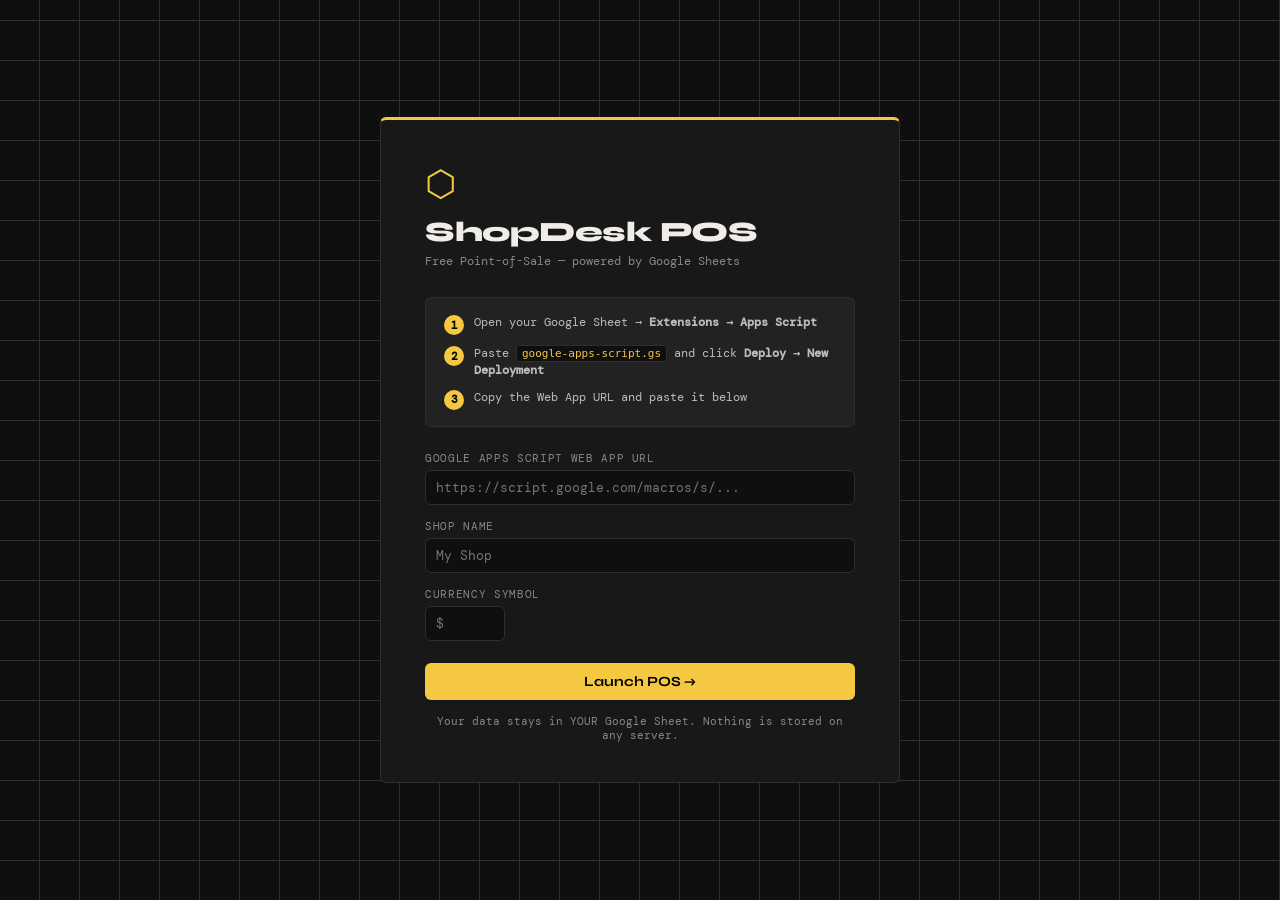
<file: index.html>
<!DOCTYPE html>
<html lang="en">
<head>
<meta charset="UTF-8"/>
<meta name="viewport" content="width=device-width,initial-scale=1.0"/>
<title>ShopDesk POS</title>
<link href="https://fonts.googleapis.com/css2?family=Syne:wght@400;600;700;800&family=DM+Mono:wght@400;500&display=swap" rel="stylesheet"/>
<style>
/* ============================================
   ShopDesk POS — Industrial Utility Aesthetic
   ============================================ */
@import url('https://fonts.googleapis.com/css2?family=Syne:wght@400;600;700;800&family=DM+Mono:wght@400;500&display=swap');

:root {
  --bg:       #0f0f0f;
  --surface:  #181818;
  --surface2: #222222;
  --border:   #2e2e2e;
  --accent:   #f5c842;
  --accent2:  #e8f542;
  --danger:   #ff4545;
  --success:  #42f58d;
  --text:     #f0ede8;
  --muted:    #888;
  --font-head: 'Syne', sans-serif;
  --font-mono: 'DM Mono', monospace;
  --radius: 6px;
}

*, *::before, *::after { box-sizing: border-box; margin: 0; padding: 0; }

body {
  background: var(--bg);
  color: var(--text);
  font-family: var(--font-mono);
  font-size: 13px;
  min-height: 100vh;
  overflow-x: hidden;
}

/* ── SCREENS ── */
.screen { display: none; }
.screen.active { display: block; }

/* ── SETUP ── */
#setup-screen {
  min-height: 100vh;
  display: flex;
  align-items: center;
  justify-content: center;
  background: var(--bg);
  background-image:
    repeating-linear-gradient(0deg, transparent, transparent 39px, var(--border) 39px, var(--border) 40px),
    repeating-linear-gradient(90deg, transparent, transparent 39px, var(--border) 39px, var(--border) 40px);
}

.setup-card {
  background: var(--surface);
  border: 1px solid var(--border);
  border-top: 3px solid var(--accent);
  border-radius: var(--radius);
  padding: 40px 44px;
  max-width: 520px;
  width: 90%;
  position: relative;
}

.logo-mark {
  font-size: 36px;
  color: var(--accent);
  display: block;
  margin-bottom: 8px;
}

.setup-card h1 {
  font-family: var(--font-head);
  font-size: 28px;
  font-weight: 800;
  letter-spacing: -0.5px;
  margin-bottom: 4px;
}

.setup-sub {
  color: var(--muted);
  margin-bottom: 28px;
  font-size: 12px;
}

.setup-steps {
  background: var(--surface2);
  border: 1px solid var(--border);
  border-radius: var(--radius);
  padding: 16px 18px;
  margin-bottom: 24px;
  display: flex;
  flex-direction: column;
  gap: 10px;
}

.step {
  display: flex;
  align-items: flex-start;
  gap: 10px;
  font-size: 12px;
  color: #bbb;
  line-height: 1.4;
}

.step-num {
  background: var(--accent);
  color: #000;
  width: 20px;
  height: 20px;
  border-radius: 50%;
  display: flex;
  align-items: center;
  justify-content: center;
  font-size: 11px;
  font-weight: 700;
  flex-shrink: 0;
  margin-top: 1px;
}

.step code {
  background: var(--bg);
  border: 1px solid var(--border);
  padding: 1px 5px;
  border-radius: 3px;
  color: var(--accent);
  font-size: 11px;
}

.setup-note {
  text-align: center;
  font-size: 11px;
  color: var(--muted);
  margin-top: 14px;
}

/* ── INPUTS ── */
.input-group {
  margin-bottom: 14px;
}

.input-group label {
  display: block;
  font-size: 11px;
  color: var(--muted);
  text-transform: uppercase;
  letter-spacing: 0.06em;
  margin-bottom: 5px;
}

input[type="text"],
input[type="url"],
input[type="number"],
input[type="date"],
select,
textarea {
  background: var(--bg);
  border: 1px solid var(--border);
  color: var(--text);
  font-family: var(--font-mono);
  font-size: 13px;
  padding: 8px 10px;
  border-radius: var(--radius);
  width: 100%;
  outline: none;
  transition: border-color 0.15s;
}

input:focus, select:focus {
  border-color: var(--accent);
}

select option { background: var(--surface); }

/* ── BUTTONS ── */
.btn-primary {
  background: var(--accent);
  color: #000;
  border: none;
  padding: 10px 20px;
  font-family: var(--font-head);
  font-size: 14px;
  font-weight: 700;
  border-radius: var(--radius);
  cursor: pointer;
  width: 100%;
  margin-top: 8px;
  transition: opacity 0.15s, transform 0.1s;
}
.btn-primary:hover { opacity: 0.88; transform: translateY(-1px); }
.btn-primary:active { transform: translateY(0); }

.btn-secondary {
  background: transparent;
  color: var(--text);
  border: 1px solid var(--border);
  padding: 9px 18px;
  font-family: var(--font-mono);
  font-size: 13px;
  border-radius: var(--radius);
  cursor: pointer;
  transition: border-color 0.15s;
}
.btn-secondary:hover { border-color: var(--accent); color: var(--accent); }

/* ── TOP BAR ── */
.topbar {
  height: 52px;
  background: var(--surface);
  border-bottom: 1px solid var(--border);
  display: flex;
  align-items: center;
  padding: 0 16px;
  gap: 12px;
  position: sticky;
  top: 0;
  z-index: 100;
}

.topbar-left { display: flex; align-items: center; gap: 8px; min-width: 160px; }
.logo-sm { color: var(--accent); font-size: 22px; }
.shop-title { font-family: var(--font-head); font-weight: 700; font-size: 15px; }

.topbar-nav { display: flex; gap: 4px; flex: 1; justify-content: center; }

.nav-btn {
  background: transparent;
  border: 1px solid transparent;
  color: var(--muted);
  padding: 6px 14px;
  border-radius: var(--radius);
  cursor: pointer;
  font-family: var(--font-mono);
  font-size: 12px;
  transition: all 0.15s;
}
.nav-btn:hover { color: var(--text); border-color: var(--border); }
.nav-btn.active { color: #000; background: var(--accent); border-color: var(--accent); font-weight: 600; }

.topbar-right { display: flex; align-items: center; gap: 10px; min-width: 160px; justify-content: flex-end; }
.clock { font-size: 12px; color: var(--muted); }

.btn-settings {
  background: transparent;
  border: 1px solid var(--border);
  color: var(--muted);
  width: 32px;
  height: 32px;
  border-radius: var(--radius);
  cursor: pointer;
  font-size: 16px;
  display: flex;
  align-items: center;
  justify-content: center;
  transition: all 0.15s;
}
.btn-settings:hover { border-color: var(--accent); color: var(--accent); }

/* ── TABS ── */
.tab-content { display: none; height: calc(100vh - 52px); }
.tab-content.active { display: flex; flex-direction: column; }

/* ── SELL TAB LAYOUT ── */
.sell-layout {
  display: grid;
  grid-template-columns: 1fr 360px;
  height: 100%;
  overflow: hidden;
}

/* PRODUCT PANEL */
.product-panel {
  display: flex;
  flex-direction: column;
  border-right: 1px solid var(--border);
  overflow: hidden;
}

.panel-header {
  padding: 12px;
  border-bottom: 1px solid var(--border);
  display: flex;
  gap: 8px;
}

.panel-header input,
.panel-header select {
  margin-bottom: 0;
}

.product-grid {
  display: grid;
  grid-template-columns: repeat(auto-fill, minmax(140px, 1fr));
  gap: 10px;
  padding: 14px;
  overflow-y: auto;
  align-content: start;
  flex: 1;
}

.product-card {
  background: var(--surface);
  border: 1px solid var(--border);
  border-radius: var(--radius);
  padding: 14px 12px;
  cursor: pointer;
  transition: border-color 0.15s, transform 0.1s, background 0.15s;
  position: relative;
  user-select: none;
}
.product-card:hover {
  border-color: var(--accent);
  background: var(--surface2);
  transform: translateY(-2px);
}
.product-card:active { transform: scale(0.97); }

.product-card .pc-name {
  font-family: var(--font-head);
  font-weight: 700;
  font-size: 13px;
  margin-bottom: 4px;
  line-height: 1.3;
  white-space: nowrap;
  overflow: hidden;
  text-overflow: ellipsis;
}
.product-card .pc-price {
  color: var(--accent);
  font-size: 15px;
  font-weight: 500;
}
.product-card .pc-cat {
  font-size: 10px;
  color: var(--muted);
  margin-bottom: 6px;
  text-transform: uppercase;
}
.product-card .pc-stock {
  position: absolute;
  top: 8px;
  right: 8px;
  font-size: 10px;
  background: var(--surface2);
  border: 1px solid var(--border);
  padding: 1px 5px;
  border-radius: 3px;
  color: var(--muted);
}
.product-card .pc-stock.low { color: var(--danger); border-color: var(--danger); }
.product-card .pc-stock.ok { color: var(--success); border-color: var(--success); }

.loading-state, .empty-cart, .no-results {
  color: var(--muted);
  font-size: 13px;
  text-align: center;
  padding: 30px 0;
  grid-column: 1 / -1;
}

/* CART PANEL */
.cart-panel {
  display: flex;
  flex-direction: column;
  overflow: hidden;
  background: var(--surface);
}

.cart-header {
  display: flex;
  justify-content: space-between;
  align-items: center;
  padding: 12px 14px;
  border-bottom: 1px solid var(--border);
}
.cart-header h2 { font-family: var(--font-head); font-size: 15px; font-weight: 700; }
.btn-clear {
  background: transparent;
  border: 1px solid var(--danger);
  color: var(--danger);
  font-size: 11px;
  padding: 4px 10px;
  border-radius: var(--radius);
  cursor: pointer;
  font-family: var(--font-mono);
  transition: background 0.15s;
}
.btn-clear:hover { background: var(--danger); color: #fff; }

.cart-items {
  flex: 1;
  overflow-y: auto;
  padding: 8px 0;
  min-height: 80px;
  max-height: 220px;
}

.cart-item {
  display: grid;
  grid-template-columns: 1fr auto auto;
  align-items: center;
  gap: 8px;
  padding: 7px 14px;
  border-bottom: 1px solid var(--border);
  transition: background 0.12s;
}
.cart-item:hover { background: var(--surface2); }
.cart-item-name { font-weight: 500; font-size: 12px; }
.cart-item-price { color: var(--accent); font-size: 12px; white-space: nowrap; }

.qty-controls { display: flex; align-items: center; gap: 4px; }
.qty-btn {
  background: var(--surface2);
  border: 1px solid var(--border);
  color: var(--text);
  width: 22px;
  height: 22px;
  border-radius: 4px;
  cursor: pointer;
  font-size: 14px;
  display: flex;
  align-items: center;
  justify-content: center;
  line-height: 1;
  transition: border-color 0.1s;
}
.qty-btn:hover { border-color: var(--accent); }
.qty-num { font-size: 12px; min-width: 22px; text-align: center; }

/* CART FOOTER */
.cart-footer {
  border-top: 1px solid var(--border);
  padding: 12px 14px;
  overflow-y: auto;
}

.cart-totals {
  margin-bottom: 12px;
}

.total-row {
  display: flex;
  justify-content: space-between;
  padding: 4px 0;
  font-size: 12px;
  color: var(--muted);
  border-bottom: 1px solid var(--border);
}

.total-row:last-child { border-bottom: none; }

.grand-total-row {
  font-family: var(--font-head);
  font-size: 18px;
  font-weight: 800;
  color: var(--accent);
  padding-top: 8px;
}

.discount-input-wrap {
  display: flex;
  gap: 4px;
  align-items: center;
}
.discount-input-wrap input,
.discount-input-wrap select {
  width: auto;
  padding: 3px 6px;
  font-size: 12px;
  height: 26px;
}

.payment-section {
  margin-bottom: 12px;
}
.payment-section > label {
  font-size: 11px;
  color: var(--muted);
  text-transform: uppercase;
  letter-spacing: 0.06em;
  display: block;
  margin-bottom: 6px;
}

.payment-btns {
  display: flex;
  gap: 6px;
  margin-bottom: 8px;
  flex-wrap: wrap;
}

.pay-btn {
  background: var(--surface2);
  border: 1px solid var(--border);
  color: var(--muted);
  font-family: var(--font-mono);
  font-size: 12px;
  padding: 6px 12px;
  border-radius: var(--radius);
  cursor: pointer;
  transition: all 0.15s;
  flex: 1;
}
.pay-btn:hover { border-color: var(--accent); color: var(--text); }
.pay-btn.active { background: var(--accent); color: #000; border-color: var(--accent); font-weight: 600; }

.cash-wrap { margin-bottom: 10px; }
.change-row { font-size: 12px; color: var(--muted); margin-top: 5px; }
.change-row strong { color: var(--success); }

.btn-checkout {
  width: 100%;
  background: var(--success);
  color: #000;
  border: none;
  padding: 13px;
  font-family: var(--font-head);
  font-size: 16px;
  font-weight: 800;
  border-radius: var(--radius);
  cursor: pointer;
  margin-top: 10px;
  transition: opacity 0.15s, transform 0.1s;
  letter-spacing: 0.02em;
}
.btn-checkout:hover { opacity: 0.88; transform: translateY(-1px); }

/* ── TABS: Products & Sales ── */
#tab-products, #tab-sales {
  padding: 20px 24px;
  overflow-y: auto;
}

.tab-toolbar {
  display: flex;
  justify-content: space-between;
  align-items: center;
  margin-bottom: 18px;
  flex-wrap: wrap;
  gap: 10px;
}

.tab-toolbar h2 {
  font-family: var(--font-head);
  font-size: 18px;
  font-weight: 800;
}

.filter-row { display: flex; align-items: center; gap: 8px; flex-wrap: wrap; }
.filter-row input[type="date"] { width: auto; }

/* TABLE */
.table-wrap { overflow-x: auto; }

table {
  width: 100%;
  border-collapse: collapse;
  font-size: 12px;
}

thead tr {
  border-bottom: 2px solid var(--accent);
}

th {
  text-align: left;
  padding: 8px 10px;
  font-family: var(--font-head);
  font-size: 11px;
  font-weight: 700;
  text-transform: uppercase;
  letter-spacing: 0.06em;
  color: var(--muted);
  white-space: nowrap;
}

td {
  padding: 9px 10px;
  border-bottom: 1px solid var(--border);
  vertical-align: middle;
}

tr:hover td { background: var(--surface2); }

.action-btns { display: flex; gap: 6px; }
.btn-edit, .btn-delete {
  padding: 3px 9px;
  border-radius: 4px;
  font-size: 11px;
  cursor: pointer;
  font-family: var(--font-mono);
  border: 1px solid;
  transition: all 0.12s;
}
.btn-edit { border-color: var(--accent); color: var(--accent); background: transparent; }
.btn-edit:hover { background: var(--accent); color: #000; }
.btn-delete { border-color: var(--danger); color: var(--danger); background: transparent; }
.btn-delete:hover { background: var(--danger); color: #fff; }

/* SUMMARY CARDS */
.summary-cards {
  display: grid;
  grid-template-columns: repeat(3, 1fr);
  gap: 12px;
  margin-bottom: 20px;
}

.sumcard {
  background: var(--surface);
  border: 1px solid var(--border);
  border-top: 2px solid var(--accent);
  border-radius: var(--radius);
  padding: 16px 18px;
}

.sumcard-label { font-size: 11px; color: var(--muted); text-transform: uppercase; margin-bottom: 6px; }
.sumcard-val { font-family: var(--font-head); font-size: 22px; font-weight: 800; color: var(--accent); }

/* ── MODALS ── */
.modal-overlay {
  display: none;
  position: fixed;
  inset: 0;
  background: rgba(0,0,0,0.75);
  z-index: 200;
  align-items: center;
  justify-content: center;
  backdrop-filter: blur(3px);
}
.modal-overlay.open { display: flex; }

.modal-box {
  background: var(--surface);
  border: 1px solid var(--border);
  border-top: 3px solid var(--accent);
  border-radius: var(--radius);
  padding: 28px 32px;
  width: 90%;
  max-width: 420px;
  max-height: 90vh;
  overflow-y: auto;
}

.modal-box h3 {
  font-family: var(--font-head);
  font-size: 18px;
  font-weight: 800;
  margin-bottom: 18px;
}

.modal-actions {
  display: flex;
  gap: 10px;
  margin-top: 18px;
}
.modal-actions .btn-secondary,
.modal-actions .btn-primary { flex: 1; }

/* RECEIPT */
.receipt-box { max-width: 340px; font-family: var(--font-mono); }
.receipt-content { white-space: pre-wrap; }
#receipt-content {
  font-size: 12px;
  line-height: 1.6;
  background: #fff;
  color: #000;
  padding: 20px;
  border-radius: 4px;
  font-family: 'Courier New', monospace;
}

/* ── TOAST ── */
.toast {
  position: fixed;
  bottom: 24px;
  left: 50%;
  transform: translateX(-50%) translateY(80px);
  background: var(--surface2);
  border: 1px solid var(--border);
  border-left: 3px solid var(--accent);
  color: var(--text);
  padding: 10px 20px;
  border-radius: var(--radius);
  font-size: 13px;
  z-index: 999;
  transition: transform 0.3s ease;
  pointer-events: none;
  white-space: nowrap;
}
.toast.show { transform: translateX(-50%) translateY(0); }
.toast.error { border-left-color: var(--danger); }
.toast.success { border-left-color: var(--success); }

/* ── SCROLLBARS ── */
::-webkit-scrollbar { width: 5px; height: 5px; }
::-webkit-scrollbar-track { background: transparent; }
::-webkit-scrollbar-thumb { background: var(--border); border-radius: 3px; }
::-webkit-scrollbar-thumb:hover { background: var(--muted); }

/* ── PRINT ── */
@media print {
  body * { visibility: hidden; }
  #receipt-content, #receipt-content * { visibility: visible; }
  #receipt-content {
    position: fixed;
    top: 0; left: 0;
    width: 100%;
    background: white;
    color: black;
    font-size: 12px;
    padding: 10px;
  }
}

/* ── RESPONSIVE ── */
@media (max-width: 768px) {
  .sell-layout {
    grid-template-columns: 1fr;
    grid-template-rows: auto 1fr;
  }
  .cart-panel {
    border-top: 1px solid var(--border);
    border-right: none;
    height: auto;
  }
  .summary-cards { grid-template-columns: 1fr; }
  .topbar-nav .nav-btn span { display: none; }
}

/* ── QUICK LOOKUP ── */
.btn-lookup {
  background: transparent;
  border: 1px solid var(--accent);
  color: var(--accent);
  font-family: var(--font-mono);
  font-size: 12px;
  padding: 5px 12px;
  border-radius: var(--radius);
  cursor: pointer;
  transition: all 0.15s;
}
.btn-lookup:hover { background: var(--accent); color: #000; }

.lookup-box { max-width: 480px; }

.lookup-results {
  max-height: 340px;
  overflow-y: auto;
  margin-top: 4px;
  border: 1px solid var(--border);
  border-radius: var(--radius);
  background: var(--bg);
}

.lookup-empty {
  color: var(--muted);
  text-align: center;
  padding: 24px;
  font-size: 13px;
}

.lookup-item {
  display: grid;
  grid-template-columns: 1fr auto;
  gap: 6px;
  padding: 12px 14px;
  border-bottom: 1px solid var(--border);
  transition: background 0.12s;
  cursor: pointer;
}
.lookup-item:last-child { border-bottom: none; }
.lookup-item:hover { background: var(--surface2); }

.lookup-item-left { display: flex; flex-direction: column; gap: 3px; }
.lookup-item-name { font-family: var(--font-head); font-size: 14px; font-weight: 700; }
.lookup-item-meta { font-size: 11px; color: var(--muted); }

.lookup-item-right { display: flex; flex-direction: column; align-items: flex-end; gap: 4px; }
.lookup-item-price { font-size: 16px; color: var(--accent); font-weight: 600; }
.lookup-item-stock { font-size: 11px; padding: 2px 7px; border-radius: 3px; border: 1px solid; }
.lookup-item-stock.ok   { color: var(--success); border-color: var(--success); }
.lookup-item-stock.low  { color: var(--accent);  border-color: var(--accent); }
.lookup-item-stock.out  { color: var(--danger);  border-color: var(--danger); }

.lookup-add-btn {
  font-size: 11px;
  padding: 3px 10px;
  border-radius: 4px;
  border: 1px solid var(--accent);
  color: var(--accent);
  background: transparent;
  cursor: pointer;
  font-family: var(--font-mono);
  margin-top: 4px;
  transition: all 0.12s;
}
.lookup-add-btn:hover { background: var(--accent); color: #000; }

.lookup-no-results {
  color: var(--danger);
  text-align: center;
  padding: 20px;
  font-size: 13px;
}

</style>
</head>
<body>

<!-- SETUP SCREEN -->
<div id="setup-screen" class="screen active">
  <div class="setup-card">
    <div class="logo-mark">⬡</div>
    <h1>ShopDesk POS</h1>
    <p class="setup-sub">Free Point-of-Sale — powered by Google Sheets</p>
    <div class="setup-steps">
      <div class="step"><span class="step-num">1</span><span>Open your Google Sheet → <strong>Extensions → Apps Script</strong></span></div>
      <div class="step"><span class="step-num">2</span><span>Paste <code>google-apps-script.gs</code> and click <strong>Deploy → New Deployment</strong></span></div>
      <div class="step"><span class="step-num">3</span><span>Copy the Web App URL and paste it below</span></div>
    </div>
    <div class="input-group"><label>Google Apps Script Web App URL</label><input type="url" id="script-url" placeholder="https://script.google.com/macros/s/..."/></div>
    <div class="input-group"><label>Shop Name</label><input type="text" id="shop-name" placeholder="My Shop"/></div>
    <div class="input-group"><label>Currency Symbol</label><input type="text" id="currency" placeholder="$" maxlength="3" style="max-width:80px"/></div>
    <button class="btn-primary" onclick="saveConfig()">Launch POS →</button>
    <p class="setup-note">Your data stays in YOUR Google Sheet. Nothing is stored on any server.</p>
  </div>
</div>

<!-- MAIN POS -->
<div id="pos-screen" class="screen">
  <header class="topbar">
    <div class="topbar-left"><span class="logo-sm">⬡</span><span id="topbar-shop" class="shop-title">ShopDesk</span></div>
    <nav class="topbar-nav">
      <button class="nav-btn active" onclick="switchTab('sell')">🛒 Sell</button>
      <button class="nav-btn" onclick="switchTab('products')">📦 Products</button>
      <button class="nav-btn" onclick="switchTab('sales')">📊 Sales</button>
    </nav>
    <div class="topbar-right">
      <span id="clock" class="clock"></span>
      <button class="btn-lookup" onclick="openLookup()">🔍 Lookup</button>
      <button class="btn-settings" onclick="openSettings()">⚙</button>
    </div>
  </header>

  <!-- SELL TAB -->
  <div id="tab-sell" class="tab-content active">
    <div class="sell-layout">
      <div class="product-panel">
        <div class="panel-header">
          <input type="text" id="product-search" placeholder="Search products..." oninput="filterProducts()"/>
          <select id="category-filter" onchange="filterProducts()"><option value="">All Categories</option></select>
        </div>
        <div id="product-grid" class="product-grid"><div class="loading-state">Loading products...</div></div>
      </div>
      <div class="cart-panel">
        <div class="cart-header"><h2>Current Sale</h2><button class="btn-clear" onclick="clearCart()">Clear</button></div>
        <div id="cart-items" class="cart-items"><div class="empty-cart">No items yet.<br/>Tap a product to add.</div></div>
        <div class="cart-footer">
          <div class="cart-totals">
            <div class="total-row"><span>Subtotal</span><span id="subtotal">$0.00</span></div>
            <div class="total-row discount-row">
              <span>Discount</span>
              <span class="discount-input-wrap">
                <input type="number" id="discount-val" value="0" min="0" oninput="recalc()" style="width:50px"/>
                <select id="discount-type" onchange="recalc()"><option value="pct">%</option><option value="flat">flat</option></select>
              </span>
            </div>
            <div class="total-row tax-row"><span>Tax (<span id="tax-label">0</span>%)</span><span id="tax-amount">$0.00</span></div>
            <div class="total-row grand-total-row"><span>TOTAL</span><span id="grand-total">$0.00</span></div>
          </div>
          <div class="payment-section">
            <label>Payment Method</label>
            <div class="payment-btns">
              <button class="pay-btn active" data-method="Cash" onclick="selectPayment(this)">💵 Cash</button>
              <button class="pay-btn" data-method="Card" onclick="selectPayment(this)">💳 Card</button>
              <button class="pay-btn" data-method="Mobile" onclick="selectPayment(this)">📱 Mobile</button>
            </div>
            <div id="cash-input-wrap" class="cash-wrap">
              <label>Cash Received</label>
              <input type="number" id="cash-received" placeholder="0.00" oninput="calcChange()"/>
              <div class="change-row">Change: <strong id="change-due">$0.00</strong></div>
            </div>
          </div>
          <div class="input-group"><label>Customer Name (optional)</label><input type="text" id="customer-name" placeholder="Walk-in"/></div>
          <div class="input-group"><label>Note (optional)</label><input type="text" id="sale-note" placeholder="e.g. order #"/></div>
          <button class="btn-checkout" onclick="checkout()">✓ Complete Sale</button>
        </div>
      </div>
    </div>
  </div>

  <!-- PRODUCTS TAB -->
  <div id="tab-products" class="tab-content">
    <div class="tab-toolbar">
      <h2>Product Catalog</h2>
      <button class="btn-primary" onclick="openProductModal()">+ Add Product</button>
    </div>
    <div class="table-wrap">
      <table id="products-table">
        <thead><tr><th>Name</th><th>Category</th><th>Price</th><th>Stock</th><th>Barcode</th><th>Actions</th></tr></thead>
        <tbody id="products-tbody"></tbody>
      </table>
    </div>
  </div>

  <!-- SALES TAB -->
  <div id="tab-sales" class="tab-content">
    <div class="tab-toolbar">
      <h2>Sales History</h2>
      <div class="filter-row">
        <input type="date" id="sales-date-from" onchange="loadSales()"/>
        <span>to</span>
        <input type="date" id="sales-date-to" onchange="loadSales()"/>
        <button class="btn-secondary" onclick="exportCSV()">⬇ Export CSV</button>
      </div>
    </div>
    <div class="summary-cards">
      <div class="sumcard"><div class="sumcard-label">Today's Sales</div><div id="sum-today" class="sumcard-val">$0.00</div></div>
      <div class="sumcard"><div class="sumcard-label">Transactions</div><div id="sum-count" class="sumcard-val">0</div></div>
      <div class="sumcard"><div class="sumcard-label">Avg. Sale</div><div id="sum-avg" class="sumcard-val">$0.00</div></div>
    </div>
    <div class="table-wrap">
      <table id="sales-table">
        <thead><tr><th>Date/Time</th><th>Customer</th><th>Items</th><th>Payment</th><th>Discount</th><th>Tax</th><th>Total</th><th>Note</th></tr></thead>
        <tbody id="sales-tbody"></tbody>
      </table>
    </div>
  </div>
</div>

<!-- PRODUCT MODAL -->
<div id="product-modal" class="modal-overlay" onclick="closeModalOnOverlay(event)">
  <div class="modal-box">
    <h3 id="modal-title">Add Product</h3>
    <input type="hidden" id="edit-row-id"/>
    <div class="input-group"><label>Product Name *</label><input type="text" id="p-name"/></div>
    <div class="input-group"><label>Category</label><input type="text" id="p-category" placeholder="e.g. Food, Drinks"/></div>
    <div class="input-group"><label>Price *</label><input type="number" id="p-price" min="0" step="0.01"/></div>
    <div class="input-group"><label>Stock Quantity</label><input type="number" id="p-stock" min="0" value="0"/></div>
    <div class="input-group"><label>Barcode / SKU</label><input type="text" id="p-barcode"/></div>
    <div class="modal-actions">
      <button class="btn-secondary" onclick="closeProductModal()">Cancel</button>
      <button class="btn-primary" onclick="saveProduct()">Save Product</button>
    </div>
  </div>
</div>

<!-- RECEIPT MODAL -->
<div id="receipt-modal" class="modal-overlay" onclick="closeReceiptOnOverlay(event)">
  <div class="modal-box receipt-box">
    <div id="receipt-content"></div>
    <div class="modal-actions">
      <button class="btn-secondary" onclick="closeReceipt()">Close</button>
      <button class="btn-primary" onclick="printReceipt()">🖨 Print</button>
    </div>
  </div>
</div>

<!-- SETTINGS MODAL -->
<div id="settings-modal" class="modal-overlay" onclick="closeSettingsOnOverlay(event)">
  <div class="modal-box">
    <h3>Settings</h3>
    <div class="input-group"><label>Shop Name</label><input type="text" id="s-shop-name"/></div>
    <div class="input-group"><label>Currency Symbol</label><input type="text" id="s-currency" maxlength="3" style="max-width:80px"/></div>
    <div class="input-group"><label>Tax Rate (%)</label><input type="number" id="s-tax" min="0" max="100" step="0.1"/></div>
    <div class="input-group"><label>Receipt Footer Message</label><input type="text" id="s-receipt-msg" placeholder="Thank you for your purchase!"/></div>
    <div class="input-group"><label>Google Apps Script URL</label><input type="url" id="s-script-url"/></div>
    <div class="modal-actions">
      <button class="btn-secondary" onclick="closeSettings()">Cancel</button>
      <button class="btn-primary" onclick="saveSettings()">Save Settings</button>
    </div>
  </div>
</div>

<!-- QUICK LOOKUP MODAL -->
<div id="lookup-modal" class="modal-overlay" onclick="closeLookupOnOverlay(event)">
  <div class="modal-box lookup-box">
    <h3>🔍 Quick Product Lookup</h3>
    <div class="input-group">
      <label>Search by name, category or barcode</label>
      <input type="text" id="lookup-input" placeholder="Type to search…" oninput="runLookup()" autocomplete="off"/>
    </div>
    <div id="lookup-results" class="lookup-results">
      <div class="lookup-empty">Start typing to search products…</div>
    </div>
    <div class="modal-actions"><button class="btn-secondary" onclick="closeLookup()">Close</button></div>
  </div>
</div>

<!-- TOAST -->
<div id="toast" class="toast"></div>

<script>
/* ============================================
   ShopDesk POS — app.js  (CORS-safe via JSONP)
   ============================================ */

let config = {};
let products = [];
let cart = [];
let sales = [];
let currentPayment = 'Cash';

// ── INIT ───────────────────────────────────
document.addEventListener('DOMContentLoaded', () => {
  loadConfig();
  updateClock();
  setInterval(updateClock, 1000);
  setDefaultDates();
});

function updateClock() {
  const now = new Date();
  document.getElementById('clock').textContent =
    now.toLocaleTimeString([], { hour: '2-digit', minute: '2-digit' });
}

function setDefaultDates() {
  const today = new Date().toISOString().split('T')[0];
  const from = document.getElementById('sales-date-from');
  const to   = document.getElementById('sales-date-to');
  if (from) { from.value = today; to.value = today; }
}

// ── CONFIG ─────────────────────────────────
function loadConfig() {
  try { config = JSON.parse(localStorage.getItem('shopdesk_config') || '{}'); }
  catch(e) { config = {}; }
  if (config.scriptUrl && config.shopName) launchPOS();
  else document.getElementById('setup-screen').classList.add('active');
}

function saveConfig() {
  const url  = document.getElementById('script-url').value.trim();
  const name = document.getElementById('shop-name').value.trim();
  const curr = document.getElementById('currency').value.trim() || '$';
  if (!url || !name) { showToast('Please fill in all required fields', 'error'); return; }
  if (!url.includes('script.google.com')) { showToast('Invalid Apps Script URL', 'error'); return; }
  config = { scriptUrl: url, shopName: name, currency: curr, taxRate: 0, receiptMsg: 'Thank you for your purchase!' };
  localStorage.setItem('shopdesk_config', JSON.stringify(config));
  launchPOS();
}

function launchPOS() {
  document.getElementById('setup-screen').classList.remove('active');
  document.getElementById('pos-screen').classList.add('active');
  document.getElementById('topbar-shop').textContent = config.shopName;
  document.getElementById('tax-label').textContent   = config.taxRate || 0;
  loadProducts();
}

// ── JSONP (GET reads — bypasses CORS fully) ──
function jsonpCall(params) {
  return new Promise((resolve, reject) => {
    const cbName = 'cb_' + Date.now() + '_' + Math.floor(Math.random() * 9999);
    const timer  = setTimeout(() => {
      cleanup();
      reject(new Error('Timed out. Make sure Apps Script is deployed with "Anyone" access.'));
    }, 14000);

    function cleanup() {
      clearTimeout(timer);
      delete window[cbName];
      const el = document.getElementById(cbName);
      if (el) el.remove();
    }

    window[cbName] = function(data) { cleanup(); resolve(data); };

    const url = new URL(config.scriptUrl);
    url.searchParams.set('callback', cbName);
    Object.keys(params).forEach(k =>
      url.searchParams.set(k, typeof params[k] === 'object' ? JSON.stringify(params[k]) : String(params[k]))
    );

    const s  = document.createElement('script');
    s.id     = cbName;
    s.src    = url.toString();
    s.onerror = () => { cleanup(); reject(new Error('Failed to reach Apps Script. Check URL in Settings.')); };
    document.head.appendChild(s);
  });
}

// ── no-cors POST (writes — fire and forget) ──
function noCorsPOST(params) {
  const body = Object.keys(params)
    .map(k => encodeURIComponent(k) + '=' + encodeURIComponent(
      typeof params[k] === 'object' ? JSON.stringify(params[k]) : String(params[k])
    )).join('&');
  return fetch(config.scriptUrl, {
    method: 'POST', mode: 'no-cors',
    headers: { 'Content-Type': 'application/x-www-form-urlencoded' },
    body
  }).then(() => new Promise(r => setTimeout(() => r({ success: true }), 1600)))
    .catch(() => new Promise(r => setTimeout(() => r({ success: true }), 1600)));
}

// ── PRODUCTS ───────────────────────────────
async function loadProducts() {
  document.getElementById('product-grid').innerHTML = '<div class="loading-state">⏳ Connecting to Google Sheet…</div>';
  try {
    const res = await jsonpCall({ action: 'getProducts' });
    if (res.success) {
      products = res.data || [];
      renderProductGrid();
      renderProductsTable();
      populateCategoryFilter();
    } else {
      document.getElementById('product-grid').innerHTML = `<div class="loading-state">⚠ ${res.error || 'Error loading products'}</div>`;
    }
  } catch(e) {
    document.getElementById('product-grid').innerHTML = `<div class="loading-state">⚠ ${e.message}</div>`;
    showToast(e.message, 'error');
  }
}

function renderProductGrid() {
  const grid   = document.getElementById('product-grid');
  const search = (document.getElementById('product-search').value || '').toLowerCase();
  const cat    = document.getElementById('category-filter').value;
  const filtered = products.filter(p => {
    const ms = !search || p.name.toLowerCase().includes(search) || (p.barcode && String(p.barcode).toLowerCase().includes(search));
    const mc = !cat || p.category === cat;
    return ms && mc;
  });
  if (!filtered.length) { grid.innerHTML = '<div class="no-results">No products found.</div>'; return; }
  grid.innerHTML = filtered.map(p => {
    const stock = parseInt(p.stock) || 0;
    const sc = stock <= 0 ? 'low' : stock <= 5 ? '' : 'ok';
    return `<div class="product-card" onclick="addToCart('${escHtml(String(p.id))}')">
      <div class="pc-stock ${sc}">${stock <= 0 ? 'OUT' : stock}</div>
      <div class="pc-cat">${escHtml(p.category || '—')}</div>
      <div class="pc-name">${escHtml(p.name)}</div>
      <div class="pc-price">${config.currency}${parseFloat(p.price).toFixed(2)}</div>
    </div>`;
  }).join('');
}

function populateCategoryFilter() {
  const cats = [...new Set(products.map(p => p.category).filter(Boolean))].sort();
  const sel  = document.getElementById('category-filter');
  sel.innerHTML = '<option value="">All Categories</option>' +
    cats.map(c => `<option value="${escHtml(c)}">${escHtml(c)}</option>`).join('');
}

function filterProducts() { renderProductGrid(); }

function renderProductsTable() {
  const tbody = document.getElementById('products-tbody');
  if (!products.length) {
    tbody.innerHTML = '<tr><td colspan="6" style="text-align:center;color:var(--muted);padding:20px">No products yet. Click "+ Add Product"</td></tr>';
    return;
  }
  tbody.innerHTML = products.map(p => `<tr>
    <td><strong>${escHtml(p.name)}</strong></td>
    <td>${escHtml(p.category||'—')}</td>
    <td>${config.currency}${parseFloat(p.price).toFixed(2)}</td>
    <td>${p.stock}</td>
    <td><code>${escHtml(p.barcode||'—')}</code></td>
    <td><div class="action-btns">
      <button class="btn-edit"   onclick="openProductModal('${escHtml(String(p.id))}')">Edit</button>
      <button class="btn-delete" onclick="deleteProduct('${escHtml(String(p.id))}')">Del</button>
    </div></td>
  </tr>`).join('');
}

// ── PRODUCT MODAL ──────────────────────────
function openProductModal(id = null) {
  ['p-name','p-category','p-price','p-barcode'].forEach(f => document.getElementById(f).value = '');
  document.getElementById('p-stock').value = '0';
  document.getElementById('edit-row-id').value = '';
  document.getElementById('modal-title').textContent = 'Add Product';
  if (id) {
    const p = products.find(x => String(x.id) === String(id));
    if (p) {
      document.getElementById('modal-title').textContent = 'Edit Product';
      document.getElementById('edit-row-id').value  = p.id;
      document.getElementById('p-name').value       = p.name;
      document.getElementById('p-category').value   = p.category || '';
      document.getElementById('p-price').value      = p.price;
      document.getElementById('p-stock').value      = p.stock;
      document.getElementById('p-barcode').value    = p.barcode || '';
    }
  }
  document.getElementById('product-modal').classList.add('open');
}
function closeProductModal() { document.getElementById('product-modal').classList.remove('open'); }
function closeModalOnOverlay(e) { if (e.target === document.getElementById('product-modal')) closeProductModal(); }

async function saveProduct() {
  const name  = document.getElementById('p-name').value.trim();
  const price = parseFloat(document.getElementById('p-price').value);
  if (!name || isNaN(price)) { showToast('Name and Price are required', 'error'); return; }
  const data = {
    id:       document.getElementById('edit-row-id').value || ('p_' + Date.now()),
    name,
    category: document.getElementById('p-category').value.trim(),
    price,
    stock:    parseInt(document.getElementById('p-stock').value) || 0,
    barcode:  document.getElementById('p-barcode').value.trim()
  };
  showToast('Saving…');
  closeProductModal();
  await noCorsPOST({ action: 'saveProduct', ...data });
  showToast('Saved! Refreshing…', 'success');
  await loadProducts();
}

async function deleteProduct(id) {
  if (!confirm('Delete this product?')) return;
  showToast('Deleting…');
  await noCorsPOST({ action: 'deleteProduct', id });
  showToast('Deleted', 'success');
  await loadProducts();
}

// ── CART ───────────────────────────────────
function addToCart(id) {
  const p = products.find(x => String(x.id) === String(id));
  if (!p) return;
  if (parseInt(p.stock) <= 0) { showToast('Out of stock!', 'error'); return; }
  const ex = cart.find(c => c.id === id);
  if (ex) ex.qty++;
  else cart.push({ id: p.id, name: p.name, price: parseFloat(p.price), qty: 1 });
  renderCart(); recalc();
}

function changeQty(id, delta) {
  const item = cart.find(c => c.id === id);
  if (!item) return;
  item.qty += delta;
  if (item.qty <= 0) cart = cart.filter(c => c.id !== id);
  renderCart(); recalc();
}

function clearCart() {
  cart = [];
  renderCart(); recalc();
  ['customer-name','sale-note','cash-received'].forEach(f => document.getElementById(f).value = '');
  document.getElementById('discount-val').value = 0;
  document.getElementById('change-due').textContent = config.currency + '0.00';
}

function renderCart() {
  const el = document.getElementById('cart-items');
  if (!cart.length) { el.innerHTML = '<div class="empty-cart">No items yet.<br/>Tap a product to add.</div>'; return; }
  el.innerHTML = cart.map(item => `<div class="cart-item">
    <div>
      <div class="cart-item-name">${escHtml(item.name)}</div>
      <div class="cart-item-price">${config.currency}${(item.price*item.qty).toFixed(2)}</div>
    </div>
    <div class="qty-controls">
      <button class="qty-btn" onclick="changeQty('${item.id}',-1)">−</button>
      <span class="qty-num">${item.qty}</span>
      <button class="qty-btn" onclick="changeQty('${item.id}',1)">+</button>
    </div>
  </div>`).join('');
}

function recalc() {
  const sub  = cart.reduce((s,i) => s + i.price*i.qty, 0);
  const dv   = parseFloat(document.getElementById('discount-val').value) || 0;
  const dt   = document.getElementById('discount-type').value;
  const tax  = parseFloat(config.taxRate) || 0;
  const disc = dt === 'pct' ? sub*(dv/100) : Math.min(dv, sub);
  const after = sub - disc;
  const taxAmt = after * (tax/100);
  const total  = after + taxAmt;
  document.getElementById('subtotal').textContent    = config.currency + sub.toFixed(2);
  document.getElementById('tax-label').textContent   = tax;
  document.getElementById('tax-amount').textContent  = config.currency + taxAmt.toFixed(2);
  document.getElementById('grand-total').textContent = config.currency + total.toFixed(2);
  calcChange();
}

function calcChange() {
  const total = parseFloat(document.getElementById('grand-total').textContent.replace(/[^0-9.]/g,'')) || 0;
  const recv  = parseFloat(document.getElementById('cash-received').value) || 0;
  document.getElementById('change-due').textContent = config.currency + Math.max(0, recv-total).toFixed(2);
}

function selectPayment(btn) {
  document.querySelectorAll('.pay-btn').forEach(b => b.classList.remove('active'));
  btn.classList.add('active');
  currentPayment = btn.dataset.method;
  document.getElementById('cash-input-wrap').style.display = currentPayment === 'Cash' ? 'block' : 'none';
}

// ── CHECKOUT ───────────────────────────────
async function checkout() {
  if (!cart.length) { showToast('Cart is empty', 'error'); return; }
  const sub  = cart.reduce((s,i) => s + i.price*i.qty, 0);
  const dv   = parseFloat(document.getElementById('discount-val').value) || 0;
  const dt   = document.getElementById('discount-type').value;
  const tax  = parseFloat(config.taxRate) || 0;
  const disc = dt === 'pct' ? sub*(dv/100) : Math.min(dv, sub);
  const after = sub - disc;
  const taxAmt = after*(tax/100);
  const total  = after + taxAmt;
  const sale = {
    id: 'sale_' + Date.now(),
    datetime: new Date().toISOString(),
    customer: document.getElementById('customer-name').value.trim() || 'Walk-in',
    items: cart.map(i => `${i.name} x${i.qty}`).join('; '),
    itemsDetail: JSON.stringify(cart),
    payment: currentPayment,
    subtotal: sub.toFixed(2),
    discount: disc.toFixed(2),
    tax: taxAmt.toFixed(2),
    total: total.toFixed(2),
    note: document.getElementById('sale-note').value.trim()
  };
  showToast('Recording sale…');
  await noCorsPOST({ action: 'recordSale', ...sale });
  showToast('Sale complete ✓', 'success');
  showReceipt(sale);
  clearCart();
  setTimeout(loadProducts, 2000);
}

// ── RECEIPT ────────────────────────────────
function showReceipt(sale) {
  const line   = '─'.repeat(32);
  const center = (s, w=32) => ' '.repeat(Math.max(0, Math.floor((w-s.length)/2))) + s;
  const items  = JSON.parse(sale.itemsDetail || '[]');
  const itemLines = items.map(i =>
    `${i.name.substring(0,20).padEnd(20)} x${i.qty}  ${config.currency}${(i.price*i.qty).toFixed(2)}`
  ).join('\n');
  const r = [
    center(config.shopName),
    center(new Date(sale.datetime).toLocaleString()),
    line, itemLines, line,
    `${'Subtotal'.padEnd(22)}${config.currency}${sale.subtotal}`,
    `${'Discount'.padEnd(22)}-${config.currency}${sale.discount}`,
    `${'Tax'.padEnd(22)}${config.currency}${sale.tax}`,
    line,
    `${'TOTAL'.padEnd(22)}${config.currency}${sale.total}`,
    line,
    `Payment: ${sale.payment}`,
    `Customer: ${sale.customer}`,
    sale.note ? `Note: ${sale.note}` : null,
    line,
    center(config.receiptMsg || 'Thank you!'),
    center('Ref: ' + sale.id.slice(-8))
  ].filter(x => x !== null).join('\n');
  document.getElementById('receipt-content').textContent = r;
  document.getElementById('receipt-modal').classList.add('open');
}
function printReceipt()  { window.print(); }
function closeReceipt()  { document.getElementById('receipt-modal').classList.remove('open'); }
function closeReceiptOnOverlay(e) { if (e.target === document.getElementById('receipt-modal')) closeReceipt(); }

// ── SALES ──────────────────────────────────
async function loadSales() {
  const from  = document.getElementById('sales-date-from').value;
  const to    = document.getElementById('sales-date-to').value;
  const tbody = document.getElementById('sales-tbody');
  tbody.innerHTML = '<tr><td colspan="8" style="text-align:center;padding:20px">⏳ Loading…</td></tr>';
  try {
    const res = await jsonpCall({ action: 'getSales', from, to });
    if (res.success) { sales = res.data || []; renderSalesTable(); updateSumCards(); }
    else tbody.innerHTML = `<tr><td colspan="8" style="text-align:center;color:var(--danger)">Error: ${res.error}</td></tr>`;
  } catch(e) {
    tbody.innerHTML = `<tr><td colspan="8" style="text-align:center;color:var(--danger)">${e.message}</td></tr>`;
  }
}

function renderSalesTable() {
  const tbody = document.getElementById('sales-tbody');
  if (!sales.length) { tbody.innerHTML = '<tr><td colspan="8" style="text-align:center;color:var(--muted);padding:20px">No sales in this period</td></tr>'; return; }
  tbody.innerHTML = [...sales].reverse().map(s => `<tr>
    <td>${new Date(s.datetime).toLocaleString()}</td>
    <td>${escHtml(s.customer)}</td>
    <td style="max-width:180px;overflow:hidden;text-overflow:ellipsis;white-space:nowrap">${escHtml(s.items)}</td>
    <td>${escHtml(s.payment)}</td>
    <td>${config.currency}${parseFloat(s.discount||0).toFixed(2)}</td>
    <td>${config.currency}${parseFloat(s.tax||0).toFixed(2)}</td>
    <td><strong>${config.currency}${parseFloat(s.total).toFixed(2)}</strong></td>
    <td>${escHtml(s.note||'')}</td>
  </tr>`).join('');
}

function updateSumCards() {
  const today = new Date().toISOString().split('T')[0];
  const ts    = sales.filter(s => String(s.datetime).startsWith(today));
  const tt    = ts.reduce((a,s) => a+parseFloat(s.total||0), 0);
  const at    = sales.reduce((a,s) => a+parseFloat(s.total||0), 0);
  document.getElementById('sum-today').textContent = config.currency + tt.toFixed(2);
  document.getElementById('sum-count').textContent = sales.length;
  document.getElementById('sum-avg').textContent   = config.currency + (sales.length ? (at/sales.length).toFixed(2) : '0.00');
}

function exportCSV() {
  if (!sales.length) { showToast('No data to export', 'error'); return; }
  const h = ['Date/Time','Customer','Items','Payment','Subtotal','Discount','Tax','Total','Note'];
  const rows = sales.map(s => [s.datetime,s.customer,`"${s.items}"`,s.payment,s.subtotal,s.discount,s.tax,s.total,`"${s.note||''}"`]);
  const csv  = [h,...rows].map(r => r.join(',')).join('\n');
  const a    = document.createElement('a');
  a.href     = URL.createObjectURL(new Blob([csv], { type: 'text/csv' }));
  a.download = `sales_${new Date().toISOString().split('T')[0]}.csv`;
  a.click();
}

// ── SETTINGS ───────────────────────────────
function openSettings() {
  document.getElementById('s-shop-name').value   = config.shopName || '';
  document.getElementById('s-currency').value    = config.currency || '$';
  document.getElementById('s-tax').value         = config.taxRate  || 0;
  document.getElementById('s-receipt-msg').value = config.receiptMsg || 'Thank you for your purchase!';
  document.getElementById('s-script-url').value  = config.scriptUrl || '';
  document.getElementById('settings-modal').classList.add('open');
}
function saveSettings() {
  config.shopName   = document.getElementById('s-shop-name').value.trim()  || config.shopName;
  config.currency   = document.getElementById('s-currency').value.trim()   || '$';
  config.taxRate    = parseFloat(document.getElementById('s-tax').value)    || 0;
  config.receiptMsg = document.getElementById('s-receipt-msg').value.trim();
  config.scriptUrl  = document.getElementById('s-script-url').value.trim() || config.scriptUrl;
  localStorage.setItem('shopdesk_config', JSON.stringify(config));
  document.getElementById('topbar-shop').textContent = config.shopName;
  document.getElementById('tax-label').textContent   = config.taxRate;
  closeSettings(); recalc();
  showToast('Settings saved!', 'success');
}
function closeSettings() { document.getElementById('settings-modal').classList.remove('open'); }
function closeSettingsOnOverlay(e) { if (e.target === document.getElementById('settings-modal')) closeSettings(); }

// ── TABS ───────────────────────────────────
function switchTab(tab) {
  document.querySelectorAll('.nav-btn').forEach(b => b.classList.remove('active'));
  document.querySelectorAll('.tab-content').forEach(t => t.classList.remove('active'));
  document.querySelector(`[onclick="switchTab('${tab}')"]`).classList.add('active');
  document.getElementById(`tab-${tab}`).classList.add('active');
  if (tab === 'sales')    loadSales();
  if (tab === 'products') renderProductsTable();
}

// ── UTILS ──────────────────────────────────
function escHtml(str) {
  return String(str||'').replace(/&/g,'&amp;').replace(/</g,'&lt;').replace(/>/g,'&gt;').replace(/"/g,'&quot;');
}
function showToast(msg, type='') {
  const t = document.getElementById('toast');
  t.textContent = msg;
  t.className   = 'toast show' + (type ? ' '+type : '');
  clearTimeout(t._t);
  t._t = setTimeout(() => t.classList.remove('show'), 3500);
}

// ── QUICK LOOKUP ────────────────────────────
function openLookup() {
  document.getElementById('lookup-input').value = '';
  document.getElementById('lookup-results').innerHTML = '<div class="lookup-empty">Start typing to search products…</div>';
  document.getElementById('lookup-modal').classList.add('open');
  setTimeout(() => document.getElementById('lookup-input').focus(), 100);
}

function closeLookup() {
  document.getElementById('lookup-modal').classList.remove('open');
}

function closeLookupOnOverlay(e) {
  if (e.target === document.getElementById('lookup-modal')) closeLookup();
}

function runLookup() {
  const query   = document.getElementById('lookup-input').value.trim().toLowerCase();
  const results = document.getElementById('lookup-results');

  if (!query) {
    results.innerHTML = '<div class="lookup-empty">Start typing to search products…</div>';
    return;
  }

  const found = products.filter(p =>
    p.name.toLowerCase().includes(query) ||
    (p.category && p.category.toLowerCase().includes(query)) ||
    (p.barcode  && String(p.barcode).toLowerCase().includes(query))
  );

  if (!found.length) {
    results.innerHTML = `<div class="lookup-no-results">❌ No product found for "<strong>${escHtml(query)}</strong>"</div>`;
    return;
  }

  results.innerHTML = found.map(p => {
    const stock = parseInt(p.stock) || 0;
    const stockClass = stock <= 0 ? 'out' : stock <= 5 ? 'low' : 'ok';
    const stockLabel = stock <= 0 ? 'Out of Stock' : stock <= 5 ? `Low: ${stock} left` : `In Stock: ${stock}`;
    return `
      <div class="lookup-item">
        <div class="lookup-item-left">
          <div class="lookup-item-name">${escHtml(p.name)}</div>
          <div class="lookup-item-meta">
            ${p.category ? '📁 ' + escHtml(p.category) : ''}
            ${p.barcode  ? ' &nbsp;|&nbsp; 🏷 ' + escHtml(String(p.barcode)) : ''}
          </div>
          <button class="lookup-add-btn" onclick="addFromLookup('${escHtml(String(p.id))}')">+ Add to Cart</button>
        </div>
        <div class="lookup-item-right">
          <div class="lookup-item-price">${config.currency}${parseFloat(p.price).toFixed(2)}</div>
          <div class="lookup-item-stock ${stockClass}">${stockLabel}</div>
        </div>
      </div>`;
  }).join('');
}

function addFromLookup(id) {
  addToCart(id);
  closeLookup();
  // switch to sell tab if not already there
  switchTab('sell');
  showToast('Added to cart!', 'success');
}

</script>
</body>
</html>
</file>
